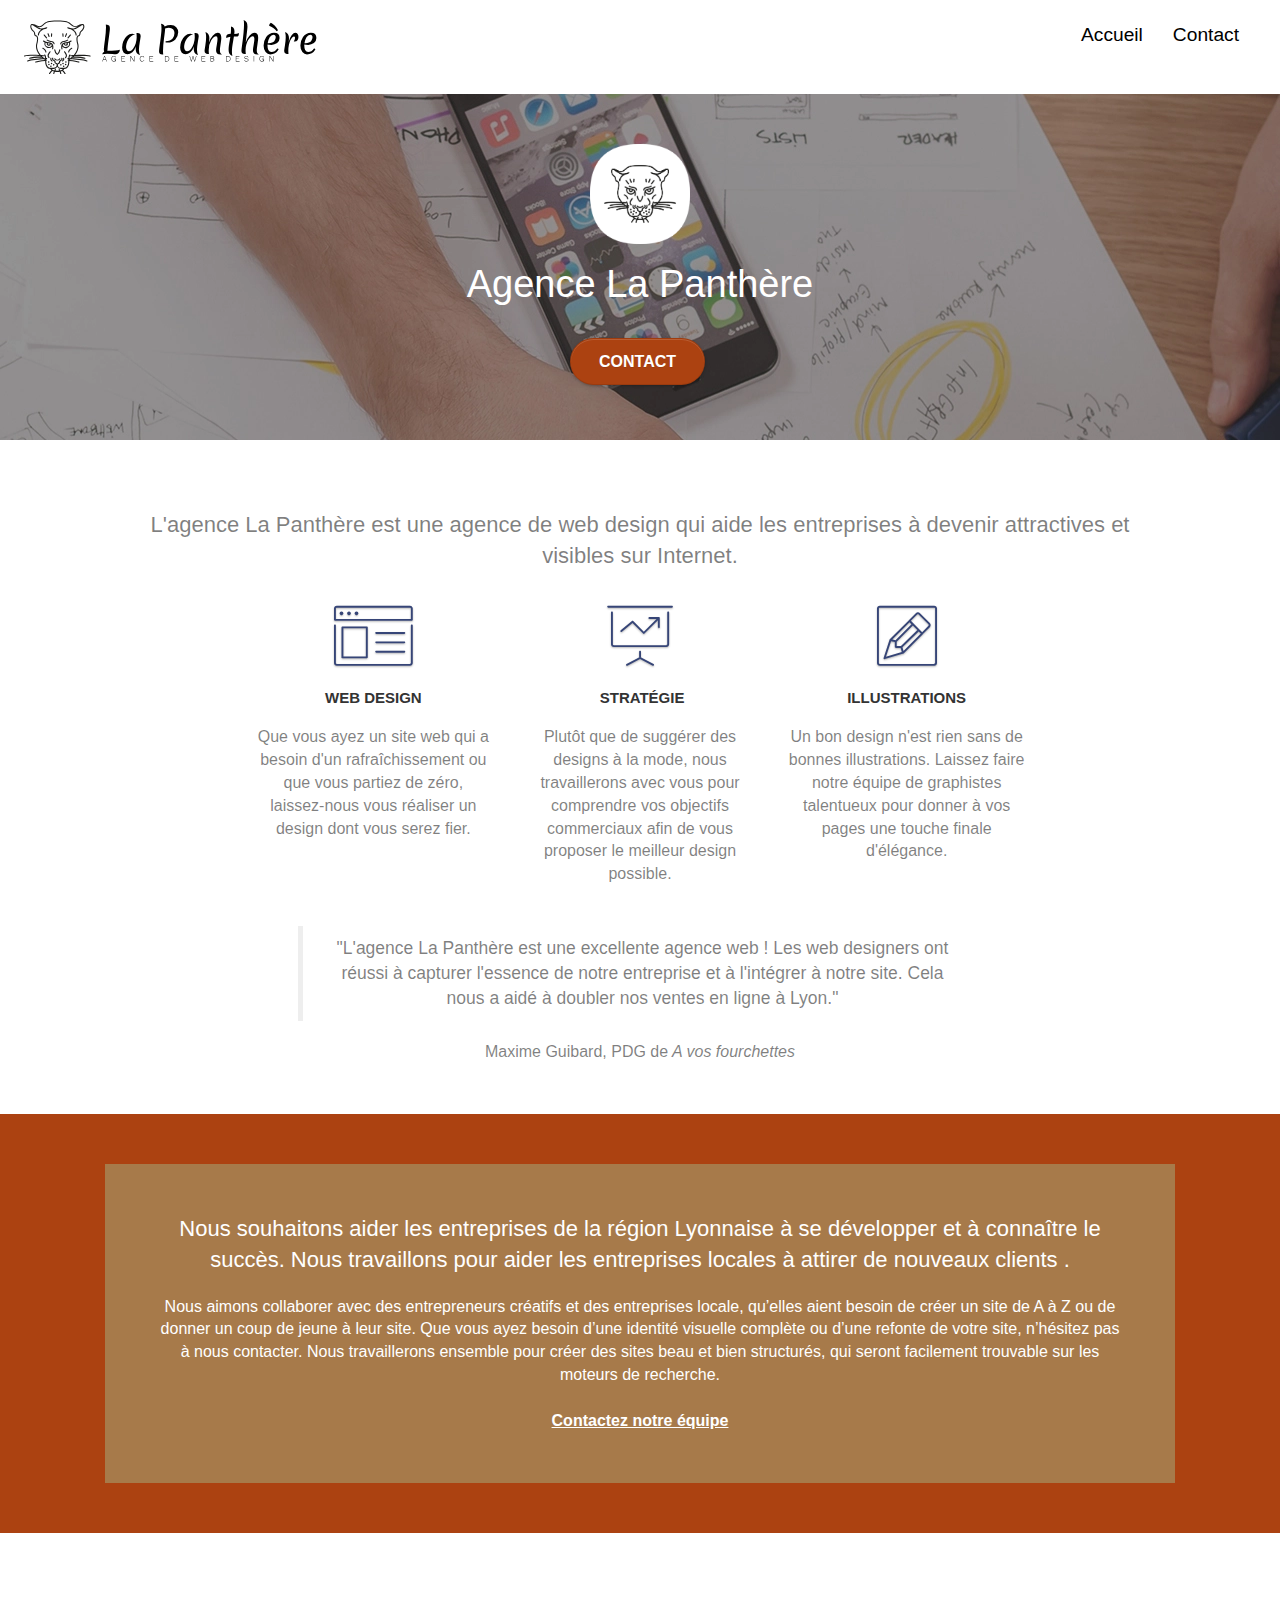
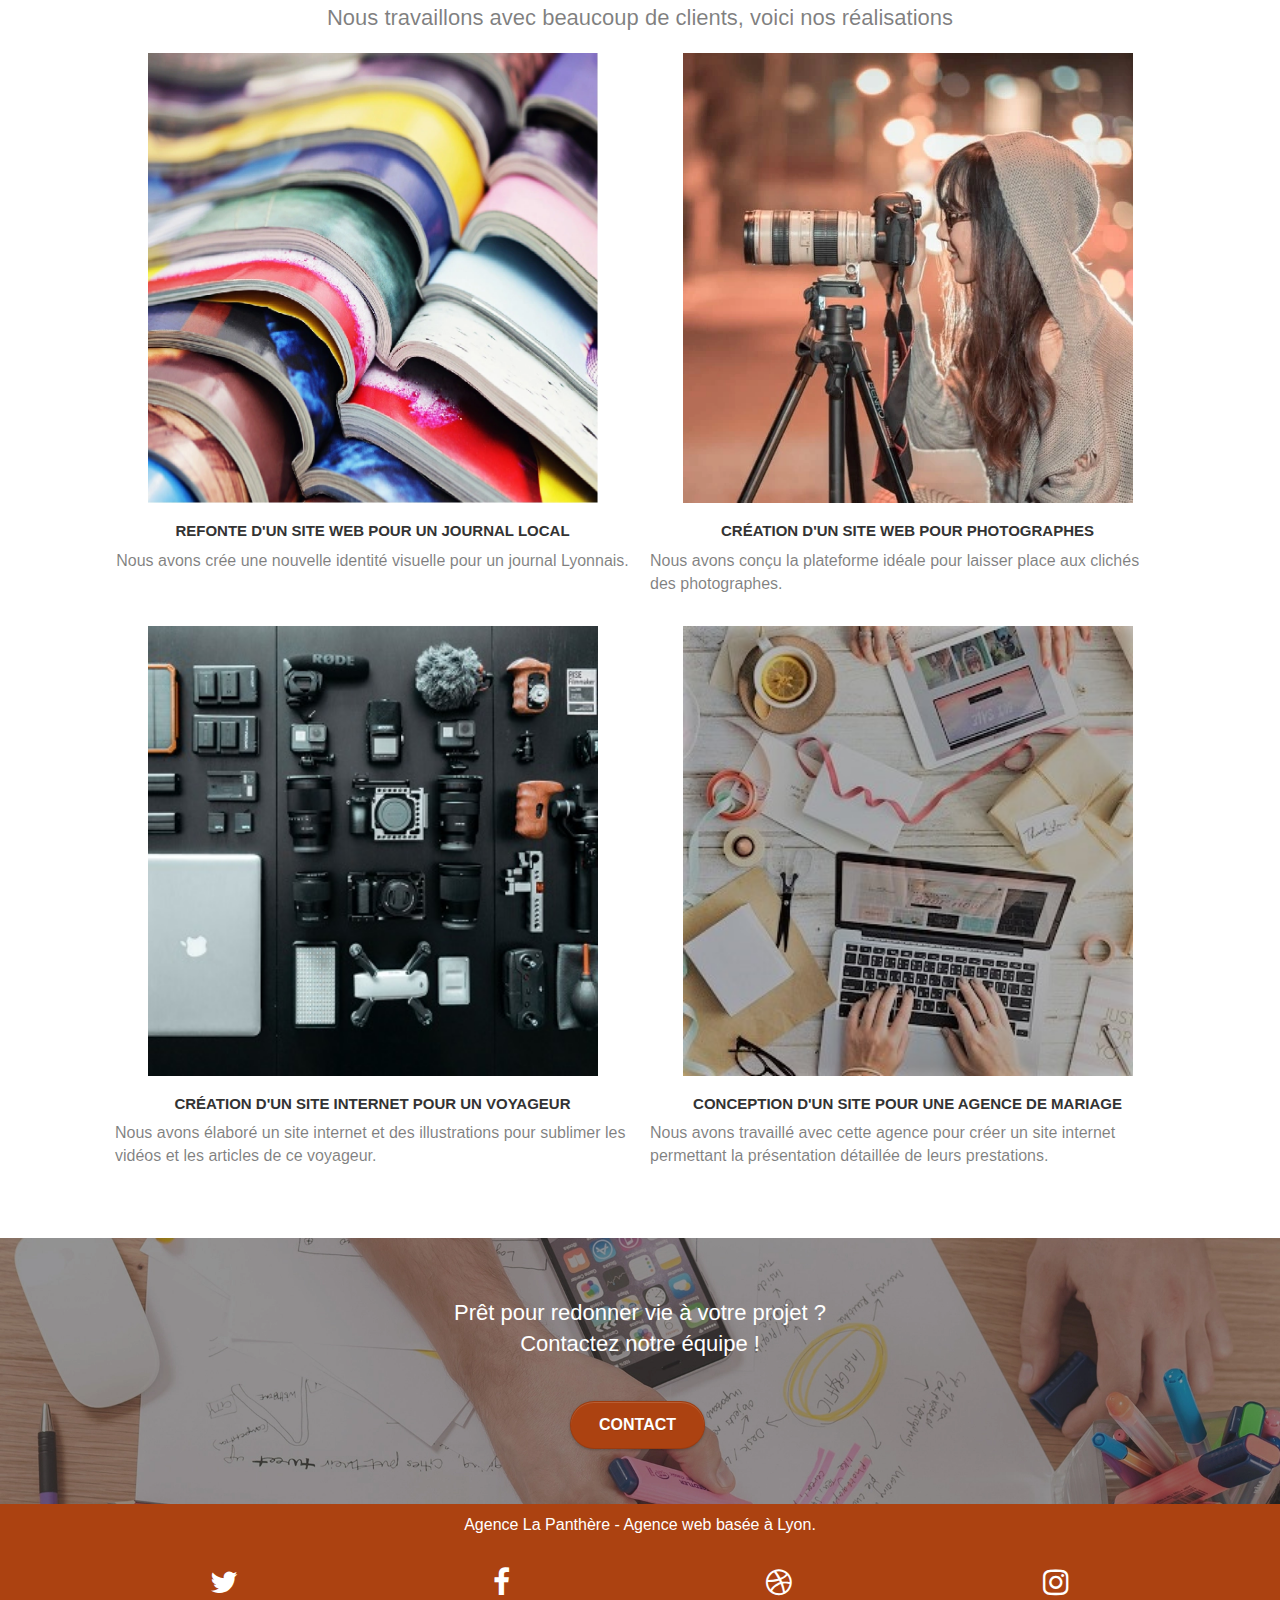
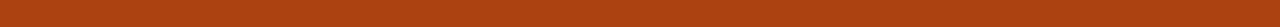
<file: index.html>
<!DOCTYPE html>
<html lang="fr">
  <head>
    <meta charset="utf-8" />
    <meta
      name="description"
      content="L'agence de web Design La Panthère basée sur Lyon vous accompagne avec ses compétences de stylisme et d'esthétique pour tous vos projets web. Regardez nos réalisations !"
    />
    <meta
      name="viewport"
      content="width=device-width, initial-scale=1.0, viewport-fit=cover"
    />
    <link rel="shortcut icon" type="image/png" href="favicon.jpg" />

    <link rel="stylesheet" type="text/css" href="./css/bootstrap.css" />
    <link rel="stylesheet" type="text/css" href="style.css" />
    <link rel="stylesheet" type="text/css" href="./css/font-awesome.css" />
    <link rel="stylesheet" type="text/css" href="./css/et-line.css" />
    <script src="./js/jquery-2.1.0.js"></script>
    <script src="./js/bootstrap.js"></script>
    <script src="./js/blocs.js"></script>
    <script src="./js/jquery.touchSwipe.js" defer></script>
    <script src="./js/gmaps.js"></script>

    <title>Agence webdesign Lyon || La Panthère</title>

    <!-- Analytics -->

    <!-- Analytics END -->
  </head>
  <body>
    <!-- bloc-0 -->
    <header class="bloc">
      <a href="index.html">
        <img
          src="img/agence-la-panthere-monochrome.svg"
          alt="Logo de l'agence La Panthère"
          height="40"
      /></a>
      <nav class="navbar">
        <ul class="mon-menu">
          <li><a href="index.html">Accueil</a></li>
          <li><a href="pagecontact.html">Contact</a></li>
        </ul>
      </nav>
    </header>
    <!-- bloc-0 END -->

    <!-- Principal conteneur -->
    <main class="page-container">
      <!-- bloc-1-presentation -->
      <section
        class="bloc bgc-dark-slate-blue bg-banniere d-bloc bg-t-edge bloc-bg-texture texture-paper b-parallax"
        id="bloc-1-hero"
      >
        <div class="container bloc-lg">
          <div class="col-sm-12">
            <img
              src="img/logo.webp"
              class="center-block image-resize-mode"
              width="100"
              alt="Agence La Panthère, agence web paris, création logo paris"
            />
            <h1 class="text-center hero-bloc-text tc-white">
              Agence La Panthère
            </h1>
            <div class="text-center">
              <a
                href="pagecontact.html"
                class="btn btn-lg btn-clean btn-rd cta-hero btn-atomic-tangerine"
                id="cta-hero"
                >Contact</a
              >
            </div>
          </div>
        </div>
      </section>
      <!-- bloc-1-presentation END -->

      <!-- bloc-2-services -->
      <section class="bloc bgc-white l-bloc" id="bloc-2-services">
        <div class="container bloc-md">
          <div class="row">
            <div class="col-sm-12 text-center">
              <h2>
                L'agence La Panthère est une agence de web design qui aide les
                entreprises à devenir attractives et visibles sur Internet.
              </h2>
            </div>
          </div>
          <div class="row voffset-lg med-width-whitespace">
            <div class="col-sm-4">
              <div class="text-center">
                <span
                  class="et-icon-browser sm-shadow icon-dark-slate-blue icons icon-lg"
                ></span>
              </div>
              <h3 class="mg-md text-center">Web design</h3>
              <p class="text-center">
                Que vous ayez un site web qui a besoin d'un rafraîchissement ou
                que vous partiez de zéro, laissez-nous vous réaliser un design
                dont vous serez fier.
              </p>
            </div>
            <div class="col-sm-4">
              <div class="text-center">
                <span
                  class="et-icon-presentation sm-shadow icon-dark-slate-blue icons icon-lg"
                ></span>
              </div>
              <h3 class="mg-md text-center">&nbsp;Stratégie</h3>
              <p class="text-center">
                Plutôt que de suggérer des designs à la mode, nous travaillerons
                avec vous pour comprendre vos objectifs commerciaux afin de vous
                proposer le meilleur design possible.<br />
              </p>
            </div>
            <div class="col-sm-4">
              <div class="text-center">
                <span
                  class="et-icon-edit sm-shadow icon-dark-slate-blue icons icon-lg"
                ></span>
              </div>
              <h3 class="mg-md text-center">Illustrations</h3>
              <p class="text-center">
                Un bon design n'est rien sans de bonnes illustrations. Laissez
                faire notre équipe de graphistes talentueux pour donner à vos
                pages une touche finale d'élégance.
              </p>
            </div>
          </div>
          <div class="row1 voffset">
            <div class="col-xs-12 col-md-8 col-md-offset-2 text-center">
              <figure>
                <blockquote>
                  "L'agence La Panthère est une excellente agence web ! Les web
                  designers ont réussi à capturer l'essence de notre entreprise
                  et à l'intégrer à notre site. Cela nous a aidé à doubler nos
                  ventes en ligne à Lyon."
                </blockquote>
                <figcaption>
                  Maxime Guibard, PDG de<cite> A vos fourchettes</cite>
                </figcaption>
              </figure>
            </div>
          </div>
        </div>
      </section>
      <!-- bloc-2-services END -->

      <!-- bloc-3-what-i-do -->
      <section
        class="bloc tc-white bgc-atomic-tangerine bg-presentation d-bloc bloc-bg-texture texture-paper b-parallax"
        id="bloc-3-what-i-do"
      >
        <div class="container bloc-lg">
          <div class="row tight-width-whitespace black-background">
            <div class="col-sm-12">
              <h2 class="mg-md text-center tc-white">
                Nous souhaitons aider les entreprises de la région Lyonnaise à
                se développer et à connaître le succès. Nous travaillons pour
                aider les entreprises locales à attirer de nouveaux clients .<br />
              </h2>
              <p class="text-center white">
                Nous aimons collaborer avec des entrepreneurs créatifs et des
                entreprises locale, qu’elles aient besoin de créer un site de A
                à Z ou de donner un coup de jeune à leur site. Que vous ayez
                besoin d’une identité visuelle complète ou d’une refonte de
                votre site, n’hésitez pas à nous contacter. Nous travaillerons
                ensemble pour créer des sites beau et bien structurés, qui
                seront facilement trouvable sur les moteurs de recherche.
                <br /><br /><a
                  class="ltc-white bold-link"
                  href="pagecontact.html"
                  >Contactez notre équipe</a
                ><br />
              </p>
            </div>
          </div>
        </div>
      </section>
      <!-- bloc-3-what-i-do END -->

      <!-- bloc-4-portfolio -->
      <section
        class="bloc bgc-white bg-lines-h2-bg bg-repeat l-bloc"
        id="bloc-4-portfolio"
      >
        <div class="container bloc-lg">
          <div class="row">
            <div class="col-sm-12 text-center">
              <h2>
                Nous travaillons avec beaucoup de clients, voici nos
                réalisations
              </h2>
            </div>
          </div>
          <div class="container2">
            <div class="images">
              <a
                href=""
                data-lightbox="img/1.webp"
                data-gallery-id="gallery-1"
                data-caption="Refonte d'un site web pour un journal local"
                data-frame="snapshot-lb"
              >
                <img
                  src="./img/1.webp"
                  alt="photo de Refonte d'un site web pour un journal local"
                  class="img-responsive portfolio-thumb"
              /></a>
              <h3>REFONTE D'UN SITE WEB POUR UN JOURNAL LOCAL</h3>
              <p>
                Nous avons crée une nouvelle identité visuelle pour un journal
                Lyonnais.
              </p>
            </div>
            <div class="images">
              <a
                href=""
                data-lightbox="img/2.webp"
                data-gallery-id="gallery-1"
                data-caption="Création d'un site web pour photographes"
                data-frame="snapshot-lb"
              >
                <img
                  src="./img/2.webp"
                  alt="Photo de Création d'un site web pour photographes"
                  class="img-responsive portfolio-thumb"
              /></a>
              <h3>CRÉATION D'UN SITE WEB POUR PHOTOGRAPHES</h3>
              <p>
                Nous avons conçu la plateforme idéale pour laisser place aux
                clichés des photographes.
              </p>
            </div>
            <div class="images">
              <a
                href=""
                data-lightbox="img/3.webp"
                data-gallery-id="gallery-1"
                data-caption="Création d'un site internet pour un voyageur"
                data-frame="snapshot-lb"
              >
                <img
                  src="./img/3.webp"
                  alt="Photo de Création d'un site internet pour un voyageur"
                  class="img-responsive portfolio-thumb"
              /></a>
              <h3>CRÉATION D'UN SITE INTERNET POUR UN VOYAGEUR</h3>
              <p>
                Nous avons élaboré un site internet et des illustrations pour
                sublimer les vidéos et les articles de ce voyageur.
              </p>
            </div>
            <div class="images">
              <a
                href=""
                data-lightbox="img/4.webp"
                data-gallery-id="gallery-1"
                data-caption="Conception d'un site pour une agence de mariage"
                data-frame="snapshot-lb"
              >
                <img
                  src="./img/4.webp"
                  alt="Photo de Conception d'un site pour une agence de mariage"
                  class="img-responsive portfolio-thumb"
              /></a>
              <h3>CONCEPTION D'UN SITE POUR UNE AGENCE DE MARIAGE</h3>
              <p>
                Nous avons travaillé avec cette agence pour créer un site
                internet permettant la présentation détaillée de leurs
                prestations.
              </p>
            </div>
          </div>
        </div>
      </section>
      <!-- bloc-4-portfolio END -->

      <!-- bloc-5-cta -->
      <section
        class="bloc bgc-dark-slate-blue bg-banniere d-bloc bloc-bg-texture texture-paper"
        id="bloc-5-cta"
      >
        <div class="container bloc-lg">
          <div>
            <h2 class="mg-md text-center tc-white">
              Prêt pour redonner vie à votre projet ?<br />Contactez notre
              équipe !
            </h2>
            <div class="col-sm-12 text-center">
              <a
                href="pagecontact.html"
                class="btn btn-atomic-tangerine btn-clean btn-rd btn-lg cta-hero"
                >Contact</a
              >
            </div>
          </div>
        </div>
      </section>
      <!-- bloc-5-cta END -->
    </main>
    <!-- Principal conteneur END -->

    <!-- Footer - bloc-8 -->
    <footer class="bloc bgc-atomic-tangerine d-bloc" id="bloc-8">
      <div class="container bloc-sm">
        <div class="row">
          <div class="col-sm-12">
            <p class="text-center white">
              Agence La Panthère - Agence web basée à Lyon.<br />
            </p>
            <div class="social">
              <div class="col-sm-3">
                <div class="text-center">
                  <a
                    class="social"
                    href="https://twitter.com/home"
                    target="_blank"
                    ><span class="fa fa-twitter icon-md"></span
                  ></a>
                </div>
              </div>
              <div class="col-sm-3">
                <div class="text-center">
                  <a
                    class="social"
                    href="https://www.facebook.com/ "
                    target="_blank"
                    ><span class="fa fa-facebook icon-md"></span
                  ></a>
                </div>
              </div>
              <div class="col-sm-3">
                <div class="text-center">
                  <a class="social" href="https://dribbble.com/" target="_blank"
                    ><span class="fa fa-dribbble icon-md"></span
                  ></a>
                </div>
              </div>
              <div class="col-sm-3">
                <div class="text-center">
                  <a
                    class="social"
                    href="https://www.instagram.com/?hl=fr"
                    target="_blank"
                    ><span class="fa fa-instagram icon-md"></span
                  ></a>
                </div>
              </div>
            </div>
          </div>
        </div>
      </div>
    </footer>
    <!-- Footer - bloc-8 END -->
  </body>
</html>
</file>
<file: style.css>
body {
    margin: 0;
    padding: 0;
    background: #FFF;
    overflow-x: hidden;
    -webkit-font-smoothing: antialiased;
    -moz-osx-font-smoothing: grayscale;
}

a,
button {
    transition: all .3s ease-in-out;
    outline: none!important;
    text-decoration: none;
}

a:hover {
    text-decoration: none;
    cursor: pointer;
}


/* 4 images */


.container2{
    display: grid;
    grid-template-columns: repeat(2, 1fr) ;
    justify-content: center;
    gap: 20px;
    margin: 10px;
}

.images{
    display: flex;
    flex-direction: column;
    align-items: center;
}

.images a{
    height: 450px;
    width: 450px;
}

.images img{
    height: 100%;
    width: 100%;
    object-fit: cover;
}

p {
    margin-top: 0;
}

@media screen and (min-width: 768px) and (max-width: 991px) {

    .container2 {
        overflow: hidden;
        width: auto;
    }
    .images a {
        height:38vh;
        width: auto;
    }
}

@media screen and (max-width: 767px) {

    .container2 {
        display: flex;
        flex-direction: column;
        overflow: hidden;
        width: auto;
    }
    .images a {
        height:38vh;
    }
    .row{
        flex-direction: column;
        align-items: center;
    }
    .liste1 {
        margin-left: -58px;
    }
    .liste2 {
        margin-left: -29px;;
    }
    header {
        display: flex;
        flex-wrap: wrap;
        justify-content: center;
    }
}

/*lien footer*/
footer p {
    margin-top:10px;
}


/* les menus */
.row {
    display: flex;
    justify-content: center;
}
.row1{
    display: flex;
    justify-content: space-between;
}
.row2{
    display: flex;
    flex-direction: column;
    align-items: center;
}


h4 {
    color: white;
}
/* header */
header {
    display: flex;
    justify-content: space-between;
    margin:20px 10px;
}
header img{
    min-height: 6vh;
    min-width: 25vw;
}
.mon-menu {
    display: flex;  
}
.mon-menu li {
    margin-right: 30px;
    list-style-type: none;
    color: black;
    font-size: 1em;
}
.mon-menu a{
    color: black;
    font-size: 1.2em;
    text-decoration: none;
}


/* bouton envoyer page 2 */
.butsent {
    margin-right: auto;
    margin-left: auto;
    display: block;
}


#page-loading-blocs-notifaction {
    position: fixed;
    top: 0;
    bottom: 0;
    width: 100%;
    z-index: 100000;
    background: #FFFFFF url("img/pageload-spinner.gif") no-repeat center center;
}

.bloc {
    
    background: 50% 50% no-repeat;
   
    -webkit-background-size: cover;
    -moz-background-size: cover;
    -o-background-size: cover;
    background-size: cover;
    position: relative;
    
}

.container {
    padding-left: 0;
    padding-right: 0;
}

.bloc-lg {
    padding: 50px 50px;
}

.bloc-md {
    padding: 50px;
}


    


.bg-center,
.bg-l-edge,
.bg-r-edge,
.bg-t-edge,
.bg-b-edge,
.bg-tl-edge,
.bg-bl-edge,
.bg-tr-edge,
.bg-br-edge,
.bg-repeat {
    -webkit-background-size: auto!important;
    -moz-background-size: auto!important;
    -o-background-size: auto!important;
    background-size: auto!important;
}

.bg-repeat {
    background: repeat;
}

.bg-t-edge {
    background: top no-repeat;
}

.bloc-bg-texture::before {
    content: "";
    background-size: 2px 2px;
    position: absolute;
    top: 0;
    bottom: 0;
    left: 0;
    right: 0;
}

.b-parallax {
    background-attachment: fixed;
}

.d-bloc {
    color: rgb(255, 255, 255);
}

.d-bloc button:hover {
    color: rgba(255, 255, 255, .9);
}

.d-bloc .icon-round,
.d-bloc .icon-square,
.d-bloc .icon-rounded,
.d-bloc .icon-semi-rounded-a,
.d-bloc .icon-semi-rounded-b {
    border-color: rgba(255, 255, 255, .9);
}

.d-bloc .divider-h span {
    border-color: rgba(255, 255, 255, .2);
}

.d-bloc .a-btn,
.d-bloc .navbar a,
.d-bloc ,
.d-bloc a .icon-sm,
.d-bloc a .icon-md,
.d-bloc a .icon-lg,
.d-bloc a .icon-xl,
.d-bloc h2 a,
.d-bloc h3 a,
.d-bloc h4 a,
.d-bloc h5 a,
.d-bloc h6 a,
.d-bloc p a {
    color: rgb(255, 255, 255);
}

.d-bloc .a-btn:hover,
.d-bloc .navbar a:hover,
.d-bloc:hover,
.d-bloc a:hover .icon-sm,
.d-bloc a:hover .icon-md,
.d-bloc a:hover .icon-lg,
.d-bloc a:hover .icon-xl,
.d-bloc h1 a:hover,
.d-bloc h2 a:hover,
.d-bloc h3 a:hover,
.d-bloc h4 a:hover,
.d-bloc h5 a:hover,
.d-bloc h6 a:hover,
.d-bloc p a:hover {
    color: rgba(255, 255, 255, 1);
}

.d-bloc .navbar-toggle .icon-bar {
    background: rgba(255, 255, 255, 1);
}

.d-bloc .btn-wire,
.d-bloc .btn-wire:hover {
    color: rgba(255, 255, 255, 1);
    border-color: rgba(255, 255, 255, 1);
}

.d-bloc .panel {
    color: rgba(0, 0, 0, .5);
}

.d-bloc .panel button:hover {
    color: rgba(0, 0, 0, .7);
}

.d-bloc .panel icon {
    border-color: rgba(0, 0, 0, .7);
}

.d-bloc .panel .divider-h span {
    border-color: rgba(0, 0, 0, .1);
}

.d-bloc .panel .a-btn {
    color: rgba(0, 0, 0, .6);
}

.d-bloc .panel .a-btn:hover {
    color: rgba(0, 0, 0, 1);
}

.d-bloc .panel .btn-wire,
.d-bloc .panel .btn-wire:hover {
    color: rgba(0, 0, 0, .7);
    border-color: rgba(0, 0, 0, .3);
}

.d-bloc .panel,
.l-bloc {
    color: rgba(0, 0, 0, .5);
}

.d-bloc .panel button:hover,
.l-bloc button:hover {
    color: rgba(0, 0, 0, .7);
}

.l-bloc .icon-round,
.l-bloc .icon-square,
.l-bloc .icon-rounded,
.l-bloc .icon-semi-rounded-a,
.l-bloc .icon-semi-rounded-b {
    border-color: rgba(0, 0, 0, .7);
}

.d-bloc .panel .divider-h span,
.l-bloc .divider-h span {
    border-color: rgba(0, 0, 0, .1);
}

.d-bloc .panel .a-btn,
.l-bloc .a-btn,
.l-bloc .navbar a,
.l-bloc .navbar-brand,
.l-bloc a .icon-sm,
.l-bloc a .icon-md,
.l-bloc a .icon-lg,
.l-bloc a .icon-xl,
.l-bloc h1 a,
.l-bloc h2 a,
.l-bloc h3 a,
.l-bloc h4 a,
.l-bloc h5 a,
.l-bloc h6 a,
.l-bloc p a {
    color: rgba(0, 0, 0, .6);
}

.d-bloc .panel .a-btn:hover,
.l-bloc .a-btn:hover,
.l-bloc .navbar a:hover,
.l-bloc .navbar-brand:hover,
.l-bloc a:hover .icon-sm,
.l-bloc a:hover .icon-md,
.l-bloc a:hover .icon-lg,
.l-bloc a:hover .icon-xl,
.l-bloc h1 a:hover,
.l-bloc h2 a:hover,
.l-bloc h3 a:hover,
.l-bloc h4 a:hover,
.l-bloc h5 a:hover,
.l-bloc h6 a:hover,
.l-bloc p a:hover {
    color: rgba(0, 0, 0, 1);
}

.l-bloc .navbar-toggle .icon-bar {
    color: rgba(0, 0, 0, .6);
}

.d-bloc .panel .btn-wire,
.d-bloc .panel .btn-wire:hover,
.l-bloc .btn-wire,
.l-bloc .btn-wire:hover {
    color: rgba(0, 0, 0, .7);
    border-color: rgba(0, 0, 0, .3);
}

.voffset {
    margin-top: 30px;
}



.row-no-gutters {
    margin-right: 0;
    margin-left: 0;
}

.row.row-no-gutters > [class^="col-"],
.row.row-no-gutters > [class*=" col-"] {
    padding-right: 0;
    padding-left: 0;
}

#bloc-1-hero h1 {
    color: white;
}

.navbar {
    margin-bottom: 0;
    z-index: 1;
}

.navbar-brand {
    height: auto;
    padding: 3px 15px;
    font-size: 25px;
    font-weight: normal;
    font-weight: 600;
    line-height: 44px;
}

.navbar-brand img {
    max-height: 200px;
    margin: 0 5px 0 0;
    display: inline;
}

.navbar-brand img[src$=svg] {
    min-width: 100px;
}

.nav-center .navbar-brand img {
    margin: 0;
}

.navbar .nav {
    padding-top: 2px;
    margin-right: -16px;
    float: right;
    z-index: 1;
}

.nav > li {
    float: left;
    margin-top: 4px;
    font-size: 16px;
}

.navbar-nav .open .dropdown-menu > li > a {
    text-align: inherit;
}

.nav > li a:hover,
.nav > li a:focus {
    background: transparent;
}

.navbar-toggle {
    margin: 10px 10px 0 0;
    border: 0px;
}

.navbar-toggle:hover {
    background: transparent!important;
}

.navbar-toggle .icon-bar {
    background-color: rgba(0, 0, 0, .5);
    width: 26px;
}

.nav-invert  .nav {
    float: left;
}

.nav-invert .navbar-header,
.nav-invert .navbar-brand {
    float: right;
    position: relative;
    z-index: 2;
}

@media (min-width: 768px) {
    .site-navigation {
        position: absolute;
        top: 50%;
        right: 20px;
        transform: translate(0, -50%);
        -webkit-transform: translateY(-50%);
    }
    .nav > li .dropdown-menu a,
    .nav > li .dropdown-menu a:hover {
        color: #484848;
    }
    .nav-invert .site-navigation {
        left: 0;
        right: 0;
    }
    .nav-center {
        text-align: center;
    }
    .nav-center .navbar-header {
        width: 100%;
    }
    .nav-center .navbar-header,
    .nav-center .navbar-brand,
    .nav-center .nav > li {
        float: none;
        display: inline-block;
    }
    .nav-center .site-navigation {
        position: relative;
        width: 100%;
        right: 0;
        margin-right: 0px;
        margin-top: 20px;
    }
    .nav-center.mini-nav .navbar-toggle {
        float: none;
        margin: 10px auto 0;
    }
}

.nav > li > .dropdown a {
    background: none!important;
    display: block;
    padding: 14px 15px;
}

nav .caret {
    margin: 0 5px;
}

.dropdown-menu .dropdown-menu {
    top: -8px;
    left: 100%;
}

.dropdown-menu .dropmenu-flow-right {
    top: 100%;
    left: 0;
    margin-left: -1px;
    border-top-left-radius: 0;
    border-top-right-radius: 0;
}

.dropdown-menu .dropdown span {
    border: 4px solid black;
    border-top-color: transparent;
    border-right-color: transparent;
    border-bottom-color: transparent;
    margin: 6px -5px 0 0!important;
    float: right;
}

.mg-md {
    margin-top: 10px;
    margin-bottom: 20px;
}

.mg-lg {
    text-align: center;
}

.btn {
    margin: 0 5px 5px 0;
}

.btn.pull-right {
    margin: 0 0 5px 5px;
}

.btn-d,
.btn-d:hover,
.btn-d:focus {
    color: #FFF;
   
}

button {
    outline: none!important;
}

.btn-rd {
    border-radius: 40px;
}

.btn-clean {
    border: 1px solid rgba(0, 0, 0, .08);
    border-bottom-color: rgba(0, 0, 0, .1);
    text-shadow: 0 1px 0 rgba(0, 0, 1, .1);
    box-shadow: 0 1px 3px rgba(0, 0, 1, .25), inset 0 1px 0 0 rgba(255, 255, 255, .15);
}

.icon-md {
    font-size: 30px!important;
}

.icon-lg {
    font-size: 60px!important;
}

.sm-shadow {
    text-shadow: 0 1px 2px rgba(0, 0, 0, .3);
}

.panel-sq,
.panel-sq .panel-heading,
.panel-sq .panel-footer {
    border-radius: 0;
}

.panel-rd {
    border-radius: 30px;
}

.panel-rd .panel-heading {
    border-radius: 29px 29px 0 0;
}

.panel-rd .panel-footer {
    border-radius: 0 0 29px 29px;
}

.form-control {
    border-color: rgba(0, 0, 0, .1);
    box-shadow: none;
}

.scrollToTop {
    width: 40px;
    height: 40px;
    position: fixed;
    bottom: 20px;
    right: 20px;
    opacity: 1;
    z-index: 500;
    transition: all .3s ease-in-out;
}

.scrollToTop span {
    margin-top: 6px;
}

.showScrollTop {
    font-size: 14px;
    opacity: 1;
}

a[data-lightbox] {
    position: relative;
    display: block;
    text-align: center;
}

a[data-lightbox]:hover::before {
    content: "+";
    font-family: "HelveticaNeue-Light", "Helvetica Neue Light", "Helvetica Neue", Helvetica, Arial;
    font-size: 32px;
    width: 50px;
    height: 50px;
    margin-left: -25px;
    border-radius: 50%;
    background: rgba(0, 0, 0, .6);
    color: #FFF;
    font-weight: 100;
    z-index: 1;
    position: absolute;
    top: 50%;
    transform: translateY(-50%);
    -webkit-transform: translateY(-50%);
}

a[data-lightbox]:hover img {
    opacity: 0.6;
    -webkit-animation-fill-mode: none;
    animation-fill-mode: none;
}

#lightbox-modal {
    display: flex;
    align-items: center;
}

#lightbox-modal .modal-dialog {
    width: 90%;
    max-width: 900px;
    margin: 0 auto 0;
}

#lightbox-modal .modal-dialog img {
    max-height: 90vh;
    margin: 0 auto;
}

.lightbox-caption {
    padding: 20px;
    color: #FFF;
    background: rgba(0, 0, 0, .5);
    position: absolute;
    left: 15px;
    right: 15px;
    bottom: 5px;
}

.close-lightbox {
    color: #FFF;
    font-size: 30px;
    position: absolute;
    top: 20px;
    right: 20px;
    z-index: 20;
    background: rgba(0, 0, 0, .5);
    border: none;
    line-height: 30px;
    padding: 0 9px 5px;
    opacity: 0.3;
}

.close-lightbox:hover,
.next-lightbox:hover,
.prev-lightbox:hover {
    opacity: 1.0;
    color: #FFF;
}

.next-lightbox,
.prev-lightbox {
    font-size: 20px;
    color: rgba(255, 255, 255, .9);
    background: rgba(0, 0, 0, .5);
    transition: all .2s ease-in-out;
    position: absolute;
    top: 45%;
    z-index: 1;
    opacity: 0.4;
}

.next-lightbox {
    padding: 6px 8px 1px 13px;
    right: 25px;
}

.prev-lightbox {
    padding: 6px 13px 1px 10px;
    left: 25px;
}

.snapshot-lb .modal-body {
    padding-bottom: 45px;
}

.snapshot-lb .lightbox-caption {
    padding: 0;
    color: rgba(0, 0, 0, .5);
    background: none;
}

h1,
h2,
h3,
h4,
h5,
h6,
p,
label,
.btn,
a {
    font-family: "helvetica";
    font-weight: 400;
}

.hero-bloc-text {
    font-size: 38px;
    text-align: center;
}

.hero-bloc-text-sub {
    font-size: 36px;
}

.statement-bloc-text {
    line-height: 26px;
    font-style: italic;
    font-size: 20px;
    text-align: center;
    font-weight: lighter;
    max-width: 520px;
    margin: auto auto auto auto;
}



.h1 {
    font-family: "Open Sans";
}

.cta-hero {
    margin-top: 22px;
    color: #FFFFFF!important;
    text-transform: uppercase;
    padding: 12px 28px 12px 28px;
    font-size: 16px;
    font-weight: 700;
}

.social {
    display: flex;
    justify-content: space-around;
    margin: 15px;
}

h2 {
    font-size: 22px;
    line-height: 1.4em;
    text-align: center;
}

h3 {
    font-size: 15px;
    text-transform: uppercase;
    font-weight: 700;
    color: #333333!important;
}

.med-width-whitespace {
    max-width: 800px;
    margin: auto auto auto auto;
    box-shadow: 0px 0px 0px #000000;
}


.icons {
    margin-bottom: 14px;
    margin-top: 24px;
}

.white {
    color: #FFFFFF!important;
}

.portfolio-thumb {
    margin-bottom: 24px;
}

.portfolio-row {
    margin-bottom: 44px;
    margin-top: 50px;
}

.avatar {
    box-shadow: 0px 4px 9px rgba(0, 0, 0, 0.3);
}

.black-background {
    background-color: rgba(165, 147, 99, 0.7);
    padding: 40px 40px 40px 40px;
}

.bold-link {
    font-weight: 900;
    text-decoration: underline!important;
}



.bgc-atomic-tangerine {
    background-color: #AC4211;
}



.btn-atomic-tangerine {
    background: #AC4211;
    color: #FFFFFF!important;
  }
.btn-atomic-tangerine2 {
    background: #AC4211;
    color: #FFFFFF!important;
    display: block;
    margin-left: auto;
    margin-right: auto;
  }

.btn-atomic-tangerine:hover {
    background: #c27956!important;
    color: #FFFFFF!important;
}

.ltc-white {
    color: #FFFFFF!important;
}

.ltc-white:hover {
    color: #cccccc!important;
}

.ltc-atomic-tangerine {
    color: #AC4211!important;
}

.ltc-atomic-tangerine:hover {
    color: #c27956!important;
}

.icon-dark-slate-blue {
    color: #364577!important;
    border-color: #364577!important;
}

.bg-banniere {
    background-image: url("img/agence-la-panthere.webp");
}

.bg-presentation {
    background-image: url("img/image-de-presentation.webp");
}

@media (max-width: 1024px) {
    .bloc {
        padding-left: 20px;
        padding-right: 20px;
    }
    .bloc.full-width-bloc,
    .bloc-tile-2.full-width-bloc .container,
    .bloc-tile-3.full-width-bloc .container,
    .bloc-tile-4.full-width-bloc .container {
        padding-left: 0;
        padding-right: 0;
    }
}

@media (max-width: 992px) and (min-width: 768px) {
    .navbar .nav {
        max-width: 80%
    }
    .nav-center.navbar .nav {
        max-width: 100%
    }
}

@media only screen and (min-width: 768px) and (max-width: 1024px) and (orientation: landscape) {
    .b-parallax {
        background-attachment: scroll;
    }
}

@media only screen and (min-width: 1024px) and (max-width: 1366px) and (-webkit-min-device-pixel-ratio: 1.5) {
    .b-parallax {
        background-attachment: scroll;
    }
}

@media (max-width: 991px) {
    .container {
        width: 100%;
    }
    .b-parallax {
        background-attachment: scroll;
    }
    .page-container,
    #hero-bloc {
        overflow-x: hidden;
        position: relative;
    }
   
    .bloc-group,
    .bloc-group .bloc {
        display: block;
        width: 100%;
    }
    
}

@media (max-width: 767px) {
    .page-container {
        overflow-x: hidden;
        position: relative;
    }
    h1,
    h2,
    h3,
    h4,
    h5,
    h6,
    p,
    #disqus_thread {
        padding-left: 10px!important;
        padding-right: 10px!important;
    }
    .b-parallax {
        background-attachment: scroll;
    }
    .navbar .nav {
        padding-top: 0;
        border-top: 1px solid rgba(0, 0, 0, .2);
        float: none!important;
    }

    .site-navigation {
        position: inherit;
        transform: none;
        -webkit-transform: none;
        -ms-transform: none;
    }
    .nav > li {
        margin-top: 0;
        border-bottom: 1px solid rgba(0, 0, 0, .1);
        background: rgba(0, 0, 0, .05);
        text-align: left;
        padding-left: 15px;
        width: 100%;
    }
    .nav > li:hover {
        background: rgba(0, 0, 0, .08);
    }
    .dropdown .dropdown a .caret {
        float: none;
        margin: 5px 0 0 10px!important;
        border: 4px solid black;
        border-bottom-color: transparent;
        border-right-color: transparent;
        border-left-color: transparent;
    }
    #hero-bloc .nav {
        background: rgba(0, 0, 0, .8);
    }
    #hero-bloc  .nav a {
        color: rgba(255, 255, 255, .6);
    }
    .hero {
        padding: 50px 0;
    }
    .hero-nav {
        left: -1px;
        right: -1px;
    }
    .navbar-collapse {
        padding: 0;
        overflow-x: hidden;
        -webkit-box-shadow: none;
        box-shadow: none;
    }
    .navbar-brand img {
        max-height: 40px;
        width: auto;
    }
    .nav-invert .navbar-header {
        float: none;
        width: 100%;
    }
    .nav-invert .navbar-toggle {
        float: left;
        margin-left: 10px;
    }
    .bloc {
        padding-left: 0;
        padding-right: 0;
    }
    .bloc-xxl,
    .bloc-xl,
    .bloc-lg {
        padding: 40px 0;
    }
    
    .bloc-md {
        padding-left: 0;
        padding-right: 0;
    }
    .bloc-tile-2 .container,
    .bloc-tile-3 .container,
    .bloc-tile-4 .container,
    .bloc-fill-screen .fill-bloc-top-edge,
    .bloc-fill-screen .fill-bloc-bottom-edge {
        padding-left: 0;
        padding-right: 0;
    }
    .a-block {
        padding: 0 10px;
    }
    .btn-dwn {
        display: none;
    }
    .voffset {
        margin-top: 5px;
    }
    .voffset-md {
        margin-top: 20px;
    }
    .voffset-lg {
        margin-top: 30px;
    }
    form {
        padding: 5px;
    }
    .close-lightbox {
        display: inline-block;
    }
    .blocsapp-device-iphone5 {
        background-size: 216px 425px;
        padding-top: 60px;
        width: 216px;
        height: 425px;
    }
    .blocsapp-device-iphone5 img {
        width: 180px;
        height: 320px;
    }
}

@media (max-width: 400px) {
    .bloc {
        padding-left: 0;
        padding-right: 0;
    }
}

@media (max-width: 767px) {
    .bloc-mob-center-text {
        text-align: center;
    }
}
</file>
<file: css/et-line.css>
@font-face {
    font-family: et-line;
    src: url(../fonts/et-line.eot);
    src: url(../fonts/et-line.eot?#iefix) format('embedded-opentype'), url(../fonts/et-line.woff) format('woff'), url(../fonts/et-line.ttf) format('truetype'), url(../fonts/et-line.svg#et-line) format('svg');
    font-weight: 400;
    font-style: normal
}

.et-icon-adjustments,
.et-icon-alarmclock,
.et-icon-anchor,
.et-icon-aperture,
.et-icon-attachment,
.et-icon-bargraph,
.et-icon-basket,
.et-icon-beaker,
.et-icon-bike,
.et-icon-book-open,
.et-icon-briefcase,
.et-icon-browser,
.et-icon-calendar,
.et-icon-camera,
.et-icon-caution,
.et-icon-chat,
.et-icon-circle-compass,
.et-icon-clipboard,
.et-icon-clock,
.et-icon-cloud,
.et-icon-compass,
.et-icon-desktop,
.et-icon-dial,
.et-icon-document,
.et-icon-documents,
.et-icon-download,
.et-icon-dribbble,
.et-icon-edit,
.et-icon-envelope,
.et-icon-expand,
.et-icon-facebook,
.et-icon-flag,
.et-icon-focus,
.et-icon-gears,
.et-icon-genius,
.et-icon-gift,
.et-icon-global,
.et-icon-globe,
.et-icon-googleplus,
.et-icon-grid,
.et-icon-happy,
.et-icon-hazardous,
.et-icon-heart,
.et-icon-hotairballoon,
.et-icon-hourglass,
.et-icon-key,
.et-icon-laptop,
.et-icon-layers,
.et-icon-lifesaver,
.et-icon-lightbulb,
.et-icon-linegraph,
.et-icon-linkedin,
.et-icon-lock,
.et-icon-magnifying-glass,
.et-icon-map,
.et-icon-map-pin,
.et-icon-megaphone,
.et-icon-mic,
.et-icon-mobile,
.et-icon-newspaper,
.et-icon-notebook,
.et-icon-paintbrush,
.et-icon-paperclip,
.et-icon-pencil,
.et-icon-phone,
.et-icon-picture,
.et-icon-pictures,
.et-icon-piechart,
.et-icon-presentation,
.et-icon-pricetags,
.et-icon-printer,
.et-icon-profile-female,
.et-icon-profile-male,
.et-icon-puzzle,
.et-icon-quote,
.et-icon-recycle,
.et-icon-refresh,
.et-icon-ribbon,
.et-icon-rss,
.et-icon-sad,
.et-icon-scissors,
.et-icon-scope,
.et-icon-search,
.et-icon-shield,
.et-icon-speedometer,
.et-icon-strategy,
.et-icon-streetsign,
.et-icon-tablet,
.et-icon-target,
.et-icon-telescope,
.et-icon-toolbox,
.et-icon-tools,
.et-icon-tools-2,
.et-icon-trophy,
.et-icon-tumblr,
.et-icon-twitter,
.et-icon-upload,
.et-icon-video,
.et-icon-wallet,
.et-icon-wine {
    font-family: et-line;
    speak: none;
    font-style: normal;
    font-weight: 400;
    font-variant: normal;
    text-transform: none;
    line-height: 1;
    -webkit-font-smoothing: antialiased;
    -moz-osx-font-smoothing: grayscale;
    display: inline-block
}

.et-icon-mobile:before {
    content: "\e000"
}

.et-icon-laptop:before {
    content: "\e001"
}

.et-icon-desktop:before {
    content: "\e002"
}

.et-icon-tablet:before {
    content: "\e003"
}

.et-icon-phone:before {
    content: "\e004"
}

.et-icon-document:before {
    content: "\e005"
}

.et-icon-documents:before {
    content: "\e006"
}

.et-icon-search:before {
    content: "\e007"
}

.et-icon-clipboard:before {
    content: "\e008"
}

.et-icon-newspaper:before {
    content: "\e009"
}

.et-icon-notebook:before {
    content: "\e00a"
}

.et-icon-book-open:before {
    content: "\e00b"
}

.et-icon-browser:before {
    content: "\e00c"
}

.et-icon-calendar:before {
    content: "\e00d"
}

.et-icon-presentation:before {
    content: "\e00e"
}

.et-icon-picture:before {
    content: "\e00f"
}

.et-icon-pictures:before {
    content: "\e010"
}

.et-icon-video:before {
    content: "\e011"
}

.et-icon-camera:before {
    content: "\e012"
}

.et-icon-printer:before {
    content: "\e013"
}

.et-icon-toolbox:before {
    content: "\e014"
}

.et-icon-briefcase:before {
    content: "\e015"
}

.et-icon-wallet:before {
    content: "\e016"
}

.et-icon-gift:before {
    content: "\e017"
}

.et-icon-bargraph:before {
    content: "\e018"
}

.et-icon-grid:before {
    content: "\e019"
}

.et-icon-expand:before {
    content: "\e01a"
}

.et-icon-focus:before {
    content: "\e01b"
}

.et-icon-edit:before {
    content: "\e01c"
}

.et-icon-adjustments:before {
    content: "\e01d"
}

.et-icon-ribbon:before {
    content: "\e01e"
}

.et-icon-hourglass:before {
    content: "\e01f"
}

.et-icon-lock:before {
    content: "\e020"
}

.et-icon-megaphone:before {
    content: "\e021"
}

.et-icon-shield:before {
    content: "\e022"
}

.et-icon-trophy:before {
    content: "\e023"
}

.et-icon-flag:before {
    content: "\e024"
}

.et-icon-map:before {
    content: "\e025"
}

.et-icon-puzzle:before {
    content: "\e026"
}

.et-icon-basket:before {
    content: "\e027"
}

.et-icon-envelope:before {
    content: "\e028"
}

.et-icon-streetsign:before {
    content: "\e029"
}

.et-icon-telescope:before {
    content: "\e02a"
}

.et-icon-gears:before {
    content: "\e02b"
}

.et-icon-key:before {
    content: "\e02c"
}

.et-icon-paperclip:before {
    content: "\e02d"
}

.et-icon-attachment:before {
    content: "\e02e"
}

.et-icon-pricetags:before {
    content: "\e02f"
}

.et-icon-lightbulb:before {
    content: "\e030"
}

.et-icon-layers:before {
    content: "\e031"
}

.et-icon-pencil:before {
    content: "\e032"
}

.et-icon-tools:before {
    content: "\e033"
}

.et-icon-tools-2:before {
    content: "\e034"
}

.et-icon-scissors:before {
    content: "\e035"
}

.et-icon-paintbrush:before {
    content: "\e036"
}

.et-icon-magnifying-glass:before {
    content: "\e037"
}

.et-icon-circle-compass:before {
    content: "\e038"
}

.et-icon-linegraph:before {
    content: "\e039"
}

.et-icon-mic:before {
    content: "\e03a"
}

.et-icon-strategy:before {
    content: "\e03b"
}

.et-icon-beaker:before {
    content: "\e03c"
}

.et-icon-caution:before {
    content: "\e03d"
}

.et-icon-recycle:before {
    content: "\e03e"
}

.et-icon-anchor:before {
    content: "\e03f"
}

.et-icon-profile-male:before {
    content: "\e040"
}

.et-icon-profile-female:before {
    content: "\e041"
}

.et-icon-bike:before {
    content: "\e042"
}

.et-icon-wine:before {
    content: "\e043"
}

.et-icon-hotairballoon:before {
    content: "\e044"
}

.et-icon-globe:before {
    content: "\e045"
}

.et-icon-genius:before {
    content: "\e046"
}

.et-icon-map-pin:before {
    content: "\e047"
}

.et-icon-dial:before {
    content: "\e048"
}

.et-icon-chat:before {
    content: "\e049"
}

.et-icon-heart:before {
    content: "\e04a"
}

.et-icon-cloud:before {
    content: "\e04b"
}

.et-icon-upload:before {
    content: "\e04c"
}

.et-icon-download:before {
    content: "\e04d"
}

.et-icon-target:before {
    content: "\e04e"
}

.et-icon-hazardous:before {
    content: "\e04f"
}

.et-icon-piechart:before {
    content: "\e050"
}

.et-icon-speedometer:before {
    content: "\e051"
}

.et-icon-global:before {
    content: "\e052"
}

.et-icon-compass:before {
    content: "\e053"
}

.et-icon-lifesaver:before {
    content: "\e054"
}

.et-icon-clock:before {
    content: "\e055"
}

.et-icon-aperture:before {
    content: "\e056"
}

.et-icon-quote:before {
    content: "\e057"
}

.et-icon-scope:before {
    content: "\e058"
}

.et-icon-alarmclock:before {
    content: "\e059"
}

.et-icon-refresh:before {
    content: "\e05a"
}

.et-icon-happy:before {
    content: "\e05b"
}

.et-icon-sad:before {
    content: "\e05c"
}

.et-icon-facebook:before {
    content: "\e05d"
}

.et-icon-twitter:before {
    content: "\e05e"
}

.et-icon-googleplus:before {
    content: "\e05f"
}

.et-icon-rss:before {
    content: "\e060"
}

.et-icon-tumblr:before {
    content: "\e061"
}

.et-icon-linkedin:before {
    content: "\e062"
}

.et-icon-dribbble:before {
    content: "\e063"
}
</file>
